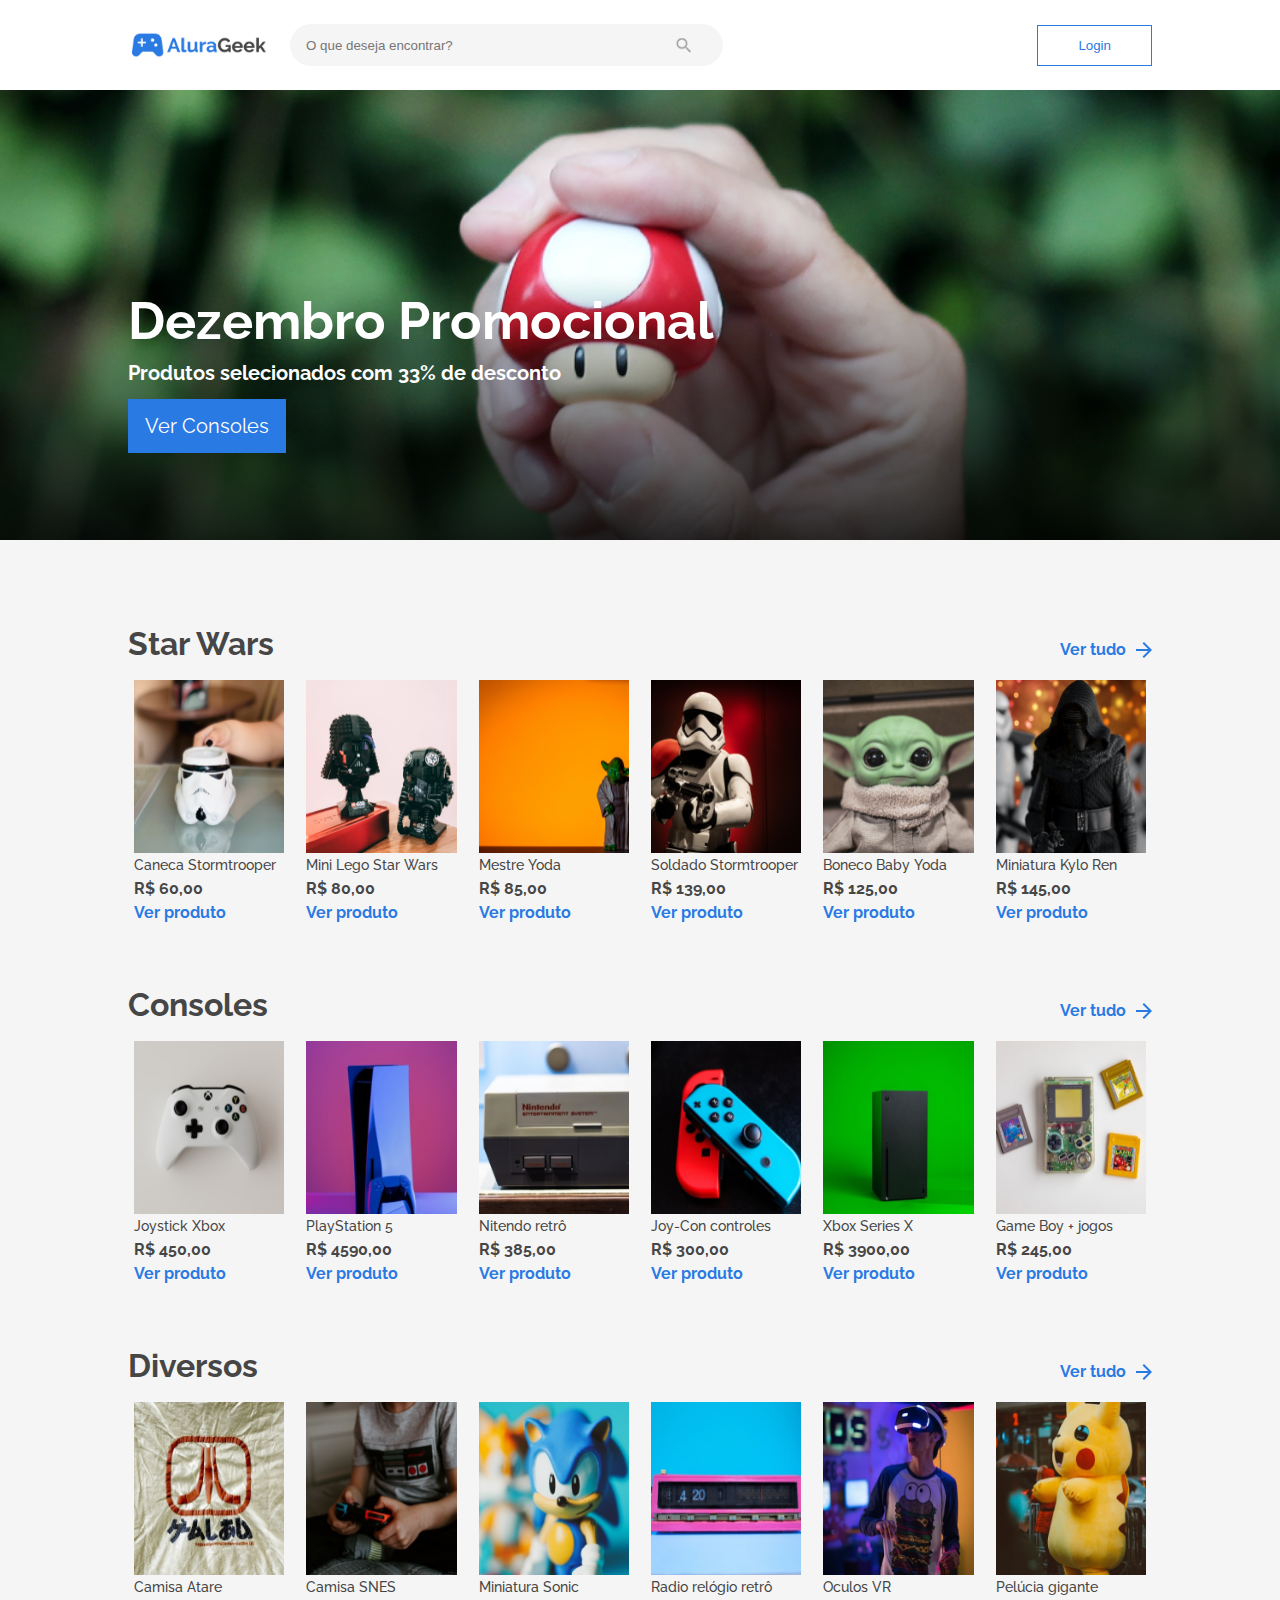
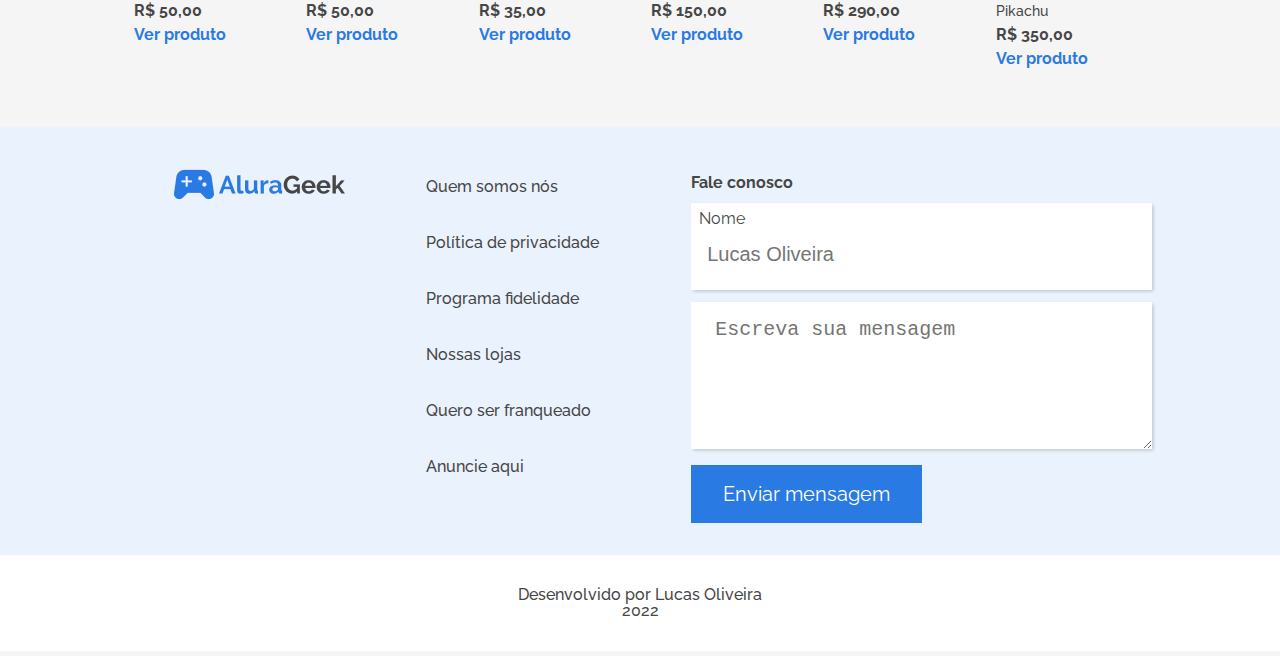
<file: index.html>
<!DOCTYPE html>
<html lang="pt-br">
<head>
    <meta charset="UTF-8">
    <meta http-equiv="X-UA-Compatible" content="IE=edge">
    <meta name="viewport" content="width=device-width, initial-scale=1.0">
    <title>AluraGeek | Challenge Front-End</title>
    <link rel="stylesheet" href="./assets/css/reset.css">
    <link rel="preconnect" href="https://fonts.googleapis.com">
    <link rel="preconnect" href="https://fonts.gstatic.com" crossorigin>
    <link href="https://fonts.googleapis.com/css2?family=Raleway:wght@400;500;700&display=swap" rel="stylesheet">
    <link rel="stylesheet" href="./assets/css/styles.css">
</head>
<body>
    <header class="menu">
        <div class="menu__principal">
            <img src="./assets/img/Logo.png" alt="Logotipo do AluraGeek" class="menu__logo">
            <input type="search" class="menu__pesquisa" placeholder="O que deseja encontrar?">
        </div>
        <button class="menu__botao botao">Login</button>
        <img src="/assets/img/icone-lupa.png" alt="Icone pesquisa" class="menu__lupa">
    </header>
    <main class="conteudo">
        <section class="banner">
            <div class="banner__imagem"></div>
            <div class="banner__conteudo">
                <h1 class="banner__titulo">Dezembro Promocional</h1>
                <p class="banner__texto">Produtos selecionados com 33% de desconto</p>
                <a href="#" class="banner__botao botao__azul">Ver Consoles</a>
            </div>
        </section>
        <section class="galeria">
            <div class="galeria__secao">
                <div class="galeria__itens">
                    <div class="galeria__cabecalho">
                        <h2 class="galeria__secao--titulo">Star Wars</h2>
                        <a href="#" class="galeria__secao--link">Ver tudo</a>
                    </div>
                    <div class="galeria__conteudo">
                        <div class="produto__card">
                            <img src="assets/img/caneca-stormtrooper.png" alt="Caneca em formato de capacete Stormtrooper" class="produto__card--imagem">
                            <div class="produto__card--corpo">
                                <h3 class="produto__card--titulo">Caneca Stormtrooper</h3>
                                <p class="produto__card--valor">R$ 60,00</p>
                                <a href="#" class="produto__card--link">Ver produto</a>
                            </div>
                        </div>
                        <div class="produto__card">
                            <img src="assets/img/lego-darth-vader.png" alt="Mini lego Darth Vader" class="produto__card--imagem">
                            <div class="produto__card--corpo">
                                <h3 class="produto__card--titulo">Mini Lego Star Wars</h3>
                                <p class="produto__card--valor">R$ 80,00</p>
                                <a href="#" class="produto__card--link">Ver produto</a>
                            </div>
                        </div>
                        <div class="produto__card">
                            <img src="assets/img/yoda.png" alt="Miniatura de mestre Yoda" class="produto__card--imagem">
                            <div class="produto__card--corpo">
                                <h3 class="produto__card--titulo">Mestre Yoda</h3>
                                <p class="produto__card--valor">R$ 85,00</p>
                                <a href="#" class="produto__card--link">Ver produto</a>
                            </div>
                        </div>
                        <div class="produto__card">
                            <img src="assets/img/stormtrooper.png" alt="Miniatura de soldado Stormtrooper" class="produto__card--imagem">
                            <div class="produto__card--corpo">
                                <h3 class="produto__card--titulo">Soldado Stormtrooper</h3>
                                <p class="produto__card--valor">R$ 139,00</p>
                                <a href="#" class="produto__card--link">Ver produto</a>
                            </div>
                        </div>
                        <div class="produto__card">
                            <img src="assets/img/baby-yoda.png" alt="Boneco de Baby Yoda" class="produto__card--imagem">
                            <div class="produto__card--corpo">
                                <h3 class="produto__card--titulo">Boneco Baby Yoda</h3>
                                <p class="produto__card--valor">R$ 125,00</p>
                                <a href="#" class="produto__card--link">Ver produto</a>
                            </div>
                        </div>
                        <div class="produto__card">
                            <img src="assets/img/darth-vader.png" alt="Miniatura do Kylo Ren" class="produto__card--imagem">
                            <div class="produto__card--corpo">
                                <h3 class="produto__card--titulo">Miniatura Kylo Ren</h3>
                                <p class="produto__card--valor">R$ 145,00</p>
                                <a href="#" class="produto__card--link">Ver produto</a>
                            </div>
                        </div>
                    </div>
                </div>
            </div>
            <div class="galeria__secao">
                <div class="galeria__itens">
                    <div class="galeria__cabecalho">
                        <h2 class="galeria__secao--titulo">Consoles</h2>
                        <a href="#" class="galeria__secao--link">Ver tudo</a>
                    </div>
                    <div class="galeria__conteudo">
                        <div class="produto__card">
                            <img src="assets/img/joystick-xbox.png" alt="Joystick Xbox branco" class="produto__card--imagem">
                            <div class="produto__card--corpo">
                                <h3 class="produto__card--titulo">Joystick Xbox</h3>
                                <p class="produto__card--valor">R$ 450,00</p>
                                <a href="#" class="produto__card--link">Ver produto</a>
                            </div>
                        </div>
                        <div class="produto__card">
                            <img src="assets/img/ps5.png" alt="Console PlayStation 5" class="produto__card--imagem">
                            <div class="produto__card--corpo">
                                <h3 class="produto__card--titulo">PlayStation 5</h3>
                                <p class="produto__card--valor">R$ 4590,00</p>
                                <a href="#" class="produto__card--link">Ver produto</a>
                            </div>
                        </div>
                        <div class="produto__card">
                            <img src="assets/img/nitendo-retro.png" alt="Nitendo retrô" class="produto__card--imagem">
                            <div class="produto__card--corpo">
                                <h3 class="produto__card--titulo">Nitendo retrô</h3>
                                <p class="produto__card--valor">R$ 385,00</p>
                                <a href="#" class="produto__card--link">Ver produto</a>
                            </div>
                        </div>
                        <div class="produto__card">
                            <img src="assets/img/joy-con.png" alt="Controles Joy-Con" class="produto__card--imagem">
                            <div class="produto__card--corpo">
                                <h3 class="produto__card--titulo">Joy-Con controles</h3>
                                <p class="produto__card--valor">R$ 300,00</p>
                                <a href="#" class="produto__card--link">Ver produto</a>
                            </div>
                        </div>
                        <div class="produto__card">
                            <img src="assets/img/xbox.png" alt="Console Xbox Series X" class="produto__card--imagem">
                            <div class="produto__card--corpo">
                                <h3 class="produto__card--titulo">Xbox Series X</h3>
                                <p class="produto__card--valor">R$ 3900,00</p>
                                <a href="#" class="produto__card--link">Ver produto</a>
                            </div>
                        </div>
                        <div class="produto__card">
                            <img src="assets/img/game-boy.png" alt="Game boy e cartuchos" class="produto__card--imagem">
                            <div class="produto__card--corpo">
                                <h3 class="produto__card--titulo">Game Boy + jogos</h3>
                                <p class="produto__card--valor">R$ 245,00</p>
                                <a href="#" class="produto__card--link">Ver produto</a>
                            </div>
                        </div>
                    </div>
                </div>
            </div>
            <div class="galeria__secao">
                <div class="galeria__itens">
                    <div class="galeria__cabecalho">
                        <h2 class="galeria__secao--titulo">Diversos</h2>
                        <a href="#" class="galeria__secao--link">Ver tudo</a>
                    </div>
                    <div class="galeria__conteudo">
                        <div class="produto__card">
                            <img src="assets/img/camisa-atare.png" alt="Camisa Atare" class="produto__card--imagem">
                            <div class="produto__card--corpo">
                                <h3 class="produto__card--titulo">Camisa Atare</h3>
                                <p class="produto__card--valor">R$ 50,00</p>
                                <a href="#" class="produto__card--link">Ver produto</a>
                            </div>
                        </div>
                        <div class="produto__card">
                            <img src="assets/img/camisa-snes.png" alt="Camisa Super Nitendo" class="produto__card--imagem">
                            <div class="produto__card--corpo">
                                <h3 class="produto__card--titulo">Camisa SNES</h3>
                                <p class="produto__card--valor">R$ 50,00</p>
                                <a href="#" class="produto__card--link">Ver produto</a>
                            </div>
                        </div>
                        <div class="produto__card">
                            <img src="assets/img/miniatura-sonic.png" alt="Miniatura do Sonic" class="produto__card--imagem">
                            <div class="produto__card--corpo">
                                <h3 class="produto__card--titulo">Miniatura Sonic</h3>
                                <p class="produto__card--valor">R$ 35,00</p>
                                <a href="#" class="produto__card--link">Ver produto</a>
                            </div>
                        </div>
                        <div class="produto__card">
                            <img src="assets/img/radio-retro.png" alt="Radio relógio retrô rosa" class="produto__card--imagem">
                            <div class="produto__card--corpo">
                                <h3 class="produto__card--titulo">Radio relógio retrô</h3>
                                <p class="produto__card--valor">R$ 150,00</p>
                                <a href="#" class="produto__card--link">Ver produto</a>
                            </div>
                        </div>
                        <div class="produto__card">
                            <img src="assets/img/oculos-vr.png" alt="Oculos para realidade virtual" class="produto__card--imagem">
                            <div class="produto__card--corpo">
                                <h3 class="produto__card--titulo">Oculos VR</h3>
                                <p class="produto__card--valor">R$ 290,00</p>
                                <a href="#" class="produto__card--link">Ver produto</a>
                            </div>
                        </div>
                        <div class="produto__card">
                            <img src="assets/img/pikachu.png" alt="Pelúcia do Pikachu" class="produto__card--imagem">
                            <div class="produto__card--corpo">
                                <h3 class="produto__card--titulo">Pelúcia gigante Pikachu</h3>
                                <p class="produto__card--valor">R$ 350,00</p>
                                <a href="#" class="produto__card--link">Ver produto</a>
                            </div>
                        </div>
                    </div>
                </div>
            </div>
        </section>
    </main>
    <footer class="rodape">
        <div class="rodape__contato">
            <div class="contato">
                <img src="./assets/img/Logo.png" alt="Logotipo AluraGeek" class="contato__logo">
                <nav class="navegacao__secoes">
                    <ul class="lista__secoes">
                        <li class="navegacao__secoes--lista"><a href="#" class="navegacao__secao--link">Quem somos nós</a></li>
                        <li class="navegacao__secoes--lista"><a href="#" class="navegacao__secao--link">Política de privacidade</a></li>
                        <li class="navegacao__secoes--lista"><a href="#" class="navegacao__secao--link">Programa fidelidade</a></li>
                        <li class="navegacao__secoes--lista"><a href="#" class="navegacao__secao--link">Nossas lojas</a></li>
                        <li class="navegacao__secoes--lista"><a href="#" class="navegacao__secao--link">Quero ser franqueado</a></li>
                        <li class="navegacao__secoes--lista"><a href="#" class="navegacao__secao--link">Anuncie aqui</a></li>
                    </ul>
                </nav>
            </div>
                <form class="contato__formulario">
                    <h4 class="formulario__titulo">Fale conosco</h4>
                    <div class="input__nome">
                        <label for="nome" class="formulario__label">Nome</label>
                        <input type="text" class="formulario__nome" placeholder="Lucas Oliveira">
                    </div>
                    <textarea cols="20" rows="5" class="formulario__mensagem" placeholder="Escreva sua mensagem"></textarea>
                    <button class="formulario__enviar botao__azul">Enviar mensagem</button>
                </form>
            </div>
        <div class="rodape__desenvolvedor">
            <p class="rodape__desenvolvedor--texto">Desenvolvido por Lucas Oliveira</br>2022</p>
        </div>
    </footer>
</body>
</html>
</file>
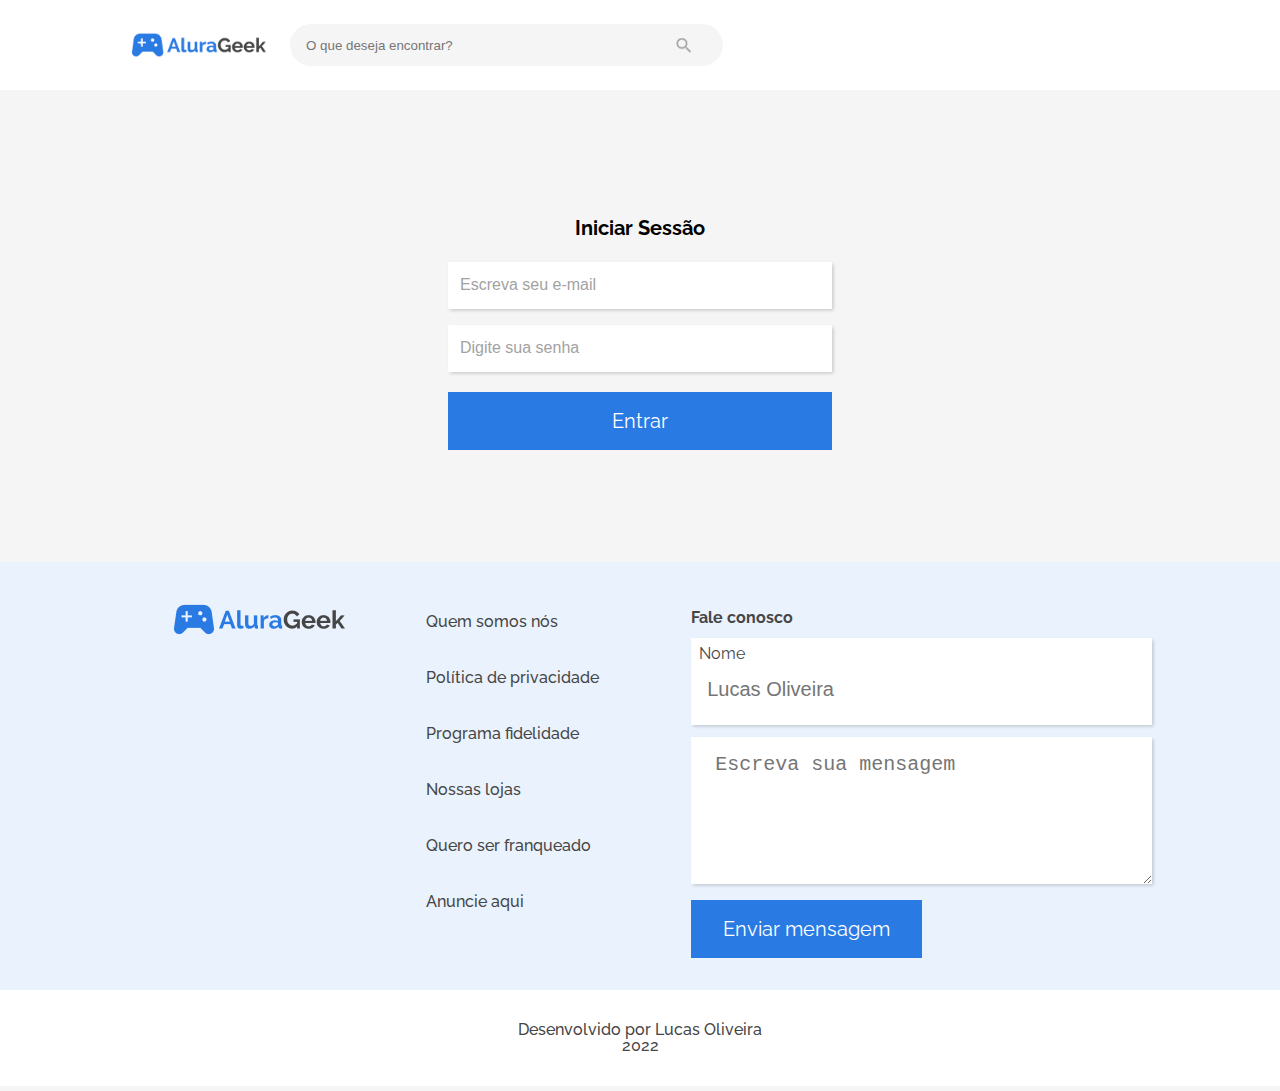
<file: login.html>
<!DOCTYPE html>
<html lang="pt-br">
<head>
    <meta charset="UTF-8">
    <meta http-equiv="X-UA-Compatible" content="IE=edge">
    <meta name="viewport" content="width=device-width, initial-scale=1.0">
    <title>AluraGeek | Login</title>
    <link rel="stylesheet" href="./assets/css/reset.css">
    <link rel="preconnect" href="https://fonts.googleapis.com">
    <link rel="preconnect" href="https://fonts.gstatic.com" crossorigin>
    <link href="https://fonts.googleapis.com/css2?family=Raleway:wght@400;500;700&display=swap" rel="stylesheet">
    <link rel="stylesheet" href="./assets/css/styles.css">
</head>
<body>
    <header class="menu">
        <div class="menu__principal">
            <img src="./assets/img/Logo.png" alt="Logotipo do AluraGeek" class="menu__logo">
            <input type="search" class="menu__pesquisa" placeholder="O que deseja encontrar?">
        </div>
        <img src="/assets/img/icone-lupa.png" alt="Icone pesquisa" class="menu__lupa">
    </header>
    <main class="home__login">
        <div class="formulario__login">
            <div class="container__formulario--login">
                <h2 class="formulario__login--titulo">Iniciar Sessão</h2>
                <input type="email" class="formulario__login--email formulario__placeholder" placeholder="Escreva seu e-mail">
                <input type="password" class="formulario__login--senha formulario__placeholder" placeholder="Digite sua senha">
                <button class="formulario__login--botao botao__azul">Entrar</button>
            </div>
        </div>
        
    </main>
    <footer class="rodape">
        <div class="rodape__contato">
            <div class="contato">
                <img src="/assets/img/Logo.png" alt="Logotipo AluraGeek" class="contato__logo">
                <nav class="navegacao__secoes">
                    <ul class="lista__secoes">
                        <li class="navegacao__secoes--lista"><a href="#" class="navegacao__secao--link">Quem somos nós</a></li>
                        <li class="navegacao__secoes--lista"><a href="#" class="navegacao__secao--link">Política de privacidade</a></li>
                        <li class="navegacao__secoes--lista"><a href="#" class="navegacao__secao--link">Programa fidelidade</a></li>
                        <li class="navegacao__secoes--lista"><a href="#" class="navegacao__secao--link">Nossas lojas</a></li>
                        <li class="navegacao__secoes--lista"><a href="#" class="navegacao__secao--link">Quero ser franqueado</a></li>
                        <li class="navegacao__secoes--lista"><a href="#" class="navegacao__secao--link">Anuncie aqui</a></li>
                    </ul>
                </nav>
            </div>
                <form class="contato__formulario">
                    <h4 class="formulario__titulo">Fale conosco</h4>
                    <div class="input__nome">
                        <label for="nome" class="formulario__label">Nome</label>
                        <input type="text" class="formulario__nome" placeholder="Lucas Oliveira">
                    </div>
                    <textarea cols="20" rows="5" class="formulario__mensagem" placeholder="Escreva sua mensagem"></textarea>
                    <button class="formulario__enviar botao__azul">Enviar mensagem</button>
                </form>
            </div>
        <div class="rodape__desenvolvedor">
            <p class="rodape__desenvolvedor--texto">Desenvolvido por Lucas Oliveira</br>2022</p>
        </div>
    </footer>
</body>
</html>
</file>
<file: assets/css/styles.css>
@import url(header.css);
@import url(banner.css);
@import url(galeria.css);
@import url(contato.css);
@import url(rodape.css);
@import url(homi-login.css);

:root {
    --bg-principal: #f5f5f5;
    --bg-contato: #EAF2FD;
    --azul: #2A7AE4;
    --branco: #ffffff;
    --cinza-escuro: #464646;
    --cinza-claro: #A2A2A2;   
    --fonte-principal: 'Raleway', sans-serif;
}

body {
    background: var(--bg-principal);
    font-family: var(--fonte-principal);
    font-weight: 700;
}

.botao {
    background: transparent;
    border: 1px solid var(--azul);
    color: var(--azul);
    padding: .75rem 2.5rem;
    text-align: center;
}

.botao__azul {
    background: var(--azul);
    border: 1px solid var(--azul);
    box-sizing: border-box;
    color: var(--branco);
    font-family: var(--fonte-principal);
    font-weight: 400;
    padding: 1rem;
    text-align: center;
}

@media screen and (min-width: 0) {
    .botao__azul {
        font-size: .75rem;
    }
}

@media screen and (min-width: 768px) {
    .botao__azul {
        font-size: .95rem;
    }
}

@media screen and (min-width: 1220px) {
    .botao__azul {
        font-size: 1.25rem;
    }
}
</file>
